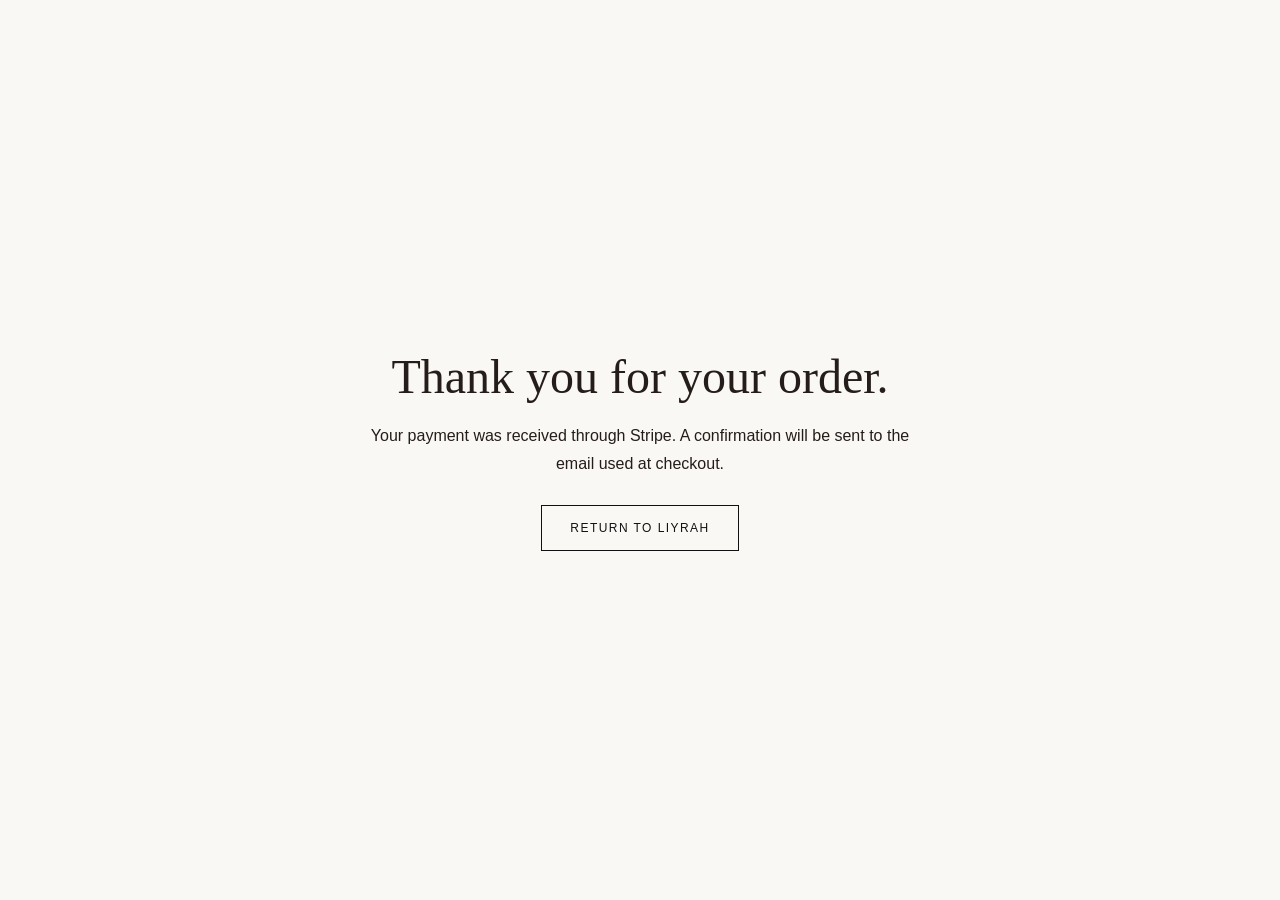
<file: success.html>
<!doctype html><html lang="en"><head><meta charset="utf-8"><meta name="viewport" content="width=device-width,initial-scale=1"><title>Thank You | LIYRAH</title><link rel="stylesheet" href="styles.css"><style>body{min-height:100vh;display:grid;place-items:center;background:#faf8f5}.thanks{max-width:620px;padding:56px 28px;text-align:center}.thanks h1{font-family:Georgia,serif;font-weight:400;font-size:48px;margin:0 0 18px}.thanks p{line-height:1.7;margin:0 0 28px}.thanks a{display:inline-block;padding:15px 28px;border:1px solid #111;color:#111;text-decoration:none;letter-spacing:.12em;font-size:12px}</style></head><body><main class="thanks"><h1>Thank you for your order.</h1><p>Your payment was received through Stripe. A confirmation will be sent to the email used at checkout.</p><a href="/">RETURN TO LIYRAH</a></main><script>localStorage.removeItem('liyrahCart')</script></body></html>
</file>
<file: styles.css>
*{box-sizing:border-box}html{scroll-behavior:smooth}body{margin:0;background:#f6f1ea;color:#241d19;font-family:"DM Sans",sans-serif}a{color:inherit;text-decoration:none}button{font:inherit}.announcement{background:#201915;color:#fff;text-align:center;padding:9px;font-size:11px;letter-spacing:.18em}.site-header{height:84px;padding:0 4vw;display:grid;grid-template-columns:1fr auto 1fr;align-items:center;background:#f6f1ea;position:sticky;top:0;z-index:30;border-bottom:1px solid #ded5cc}.logo{font-family:"Italiana",serif;font-size:29px;letter-spacing:.16em;text-align:center}.logo span{font-family:"DM Sans";font-size:8px;display:block;letter-spacing:.28em;margin-top:3px}.site-header nav{position:absolute;left:4vw;display:flex;gap:22px;font-size:11px;letter-spacing:.14em}.icon{border:0;background:none;cursor:pointer}.menu-btn{display:none}.bag-btn{justify-self:end}.hero{position:relative;background:#ddd;overflow:hidden}.hero-image{width:100%;height:auto;display:block;max-height:calc(100vh - 110px);object-fit:cover;object-position:center top}.hero-links{position:absolute;inset:0;pointer-events:none}.hero-links a{position:absolute;left:24%;width:52%;height:6%;pointer-events:auto}.hero-links a:first-child{top:69%}.hero-links a:last-child{top:76.5%}.intro{text-align:center;padding:85px 20px 60px}.eyebrow{font-size:10px;letter-spacing:.28em}.intro h1,.section-head h2,.product-info h2,.description h3{font-family:"Italiana",serif;font-weight:400}.intro h1{font-size:48px;margin:14px 0}.collection{padding:40px 4vw 90px}.section-head{display:flex;justify-content:space-between;align-items:end;border-bottom:1px solid #d6ccc2;padding-bottom:24px;margin-bottom:30px}.section-head h2{font-size:40px;margin:8px 0}.section-head p{margin:0}.product-grid{display:grid;grid-template-columns:repeat(4,1fr);gap:18px}.product-card{cursor:pointer;padding-bottom:14px;transition:transform .25s}.product-card:hover{transform:translateY(-4px)}.image-wrap{background:#ebe4dc;aspect-ratio:3/4;overflow:hidden;margin-bottom:14px}.image-wrap img{width:100%;height:100%;object-fit:cover}.product-card h3{font-family:"Italiana";font-size:21px;font-weight:400;margin:0 0 4px}.product-card p{margin:0 0 7px;color:#76685e}.product-card strong{font-size:13px}footer{text-align:center;padding:70px 20px;background:#211a16;color:#eee4dc}footer p{margin:20px 0}.modal-backdrop,.cart-overlay{position:fixed;inset:0;background:rgba(0,0,0,.48);z-index:60;opacity:0;pointer-events:none;transition:.25s}.modal-backdrop.open,.cart-overlay.open{opacity:1;pointer-events:auto}.product-modal{position:fixed;inset:4vh 4vw;background:#f8f4ee;z-index:70;overflow:auto;transform:translateY(110%);transition:.35s;padding:50px;box-shadow:0 20px 80px rgba(0,0,0,.25)}.product-modal.open{transform:none}.close-modal{position:absolute;right:22px;top:14px;background:none;border:0;font-size:36px;cursor:pointer}.detail-layout{display:grid;grid-template-columns:1.25fr .75fr;gap:55px}.main-photo{position:relative;background:#eee6dd;aspect-ratio:4/5;overflow:hidden}.main-photo>img{width:100%;height:100%;object-fit:contain;cursor:zoom-in}.zoom-hint{position:absolute;bottom:16px;right:16px;background:rgba(255,255,255,.9);border:1px solid #ddd;padding:10px 14px;cursor:pointer;font-size:11px;letter-spacing:.12em}.slide-arrow{position:absolute;top:50%;transform:translateY(-50%);z-index:2;width:44px;height:44px;border-radius:50%;border:0;background:rgba(255,255,255,.85);font-size:30px;cursor:pointer}.prev{left:12px}.next{right:12px}.thumbs{display:flex;gap:10px;margin-top:12px;overflow:auto}.thumbs button{border:1px solid transparent;padding:0;background:none;cursor:pointer}.thumbs button.active{border-color:#231c18}.thumbs img{width:72px;height:90px;object-fit:cover;display:block}.product-info{padding-top:60px}.product-info h2{font-size:48px;margin:15px 0 8px}.detail-color{font-size:16px}.detail-price{font-size:20px;margin:25px 0}.product-info label{display:block;font-size:12px;letter-spacing:.1em;text-transform:uppercase}.product-info select{display:block;width:100%;padding:14px;margin:8px 0 18px;background:white;border:1px solid #cfc4ba}.add-cart,.checkout{width:100%;padding:17px;border:0;background:#241d19;color:#fff;letter-spacing:.15em;cursor:pointer}.shipping-note{font-size:12px;color:#776b62}.description{border-top:1px solid #d6ccc2;margin-top:55px;padding:45px 0 20px;max-width:900px}.description h3{font-size:34px;margin:10px 0 20px}.description li{margin:8px 0}.zoom-view{position:fixed;inset:0;background:rgba(20,16,14,.96);z-index:100;display:none;align-items:center;justify-content:center;padding:30px;overflow:auto}.zoom-view.open{display:flex}.zoom-view img{max-width:none;width:auto;max-height:none;height:auto;min-width:min(1400px,140vw);cursor:zoom-out}.zoom-view button{position:fixed;right:25px;top:20px;color:#fff;background:none;border:0;font-size:42px;cursor:pointer;z-index:2}.cart-drawer{position:fixed;right:0;top:0;height:100%;width:min(430px,92vw);background:#f8f4ee;z-index:90;transform:translateX(105%);transition:.3s;padding:28px;display:flex;flex-direction:column}.cart-drawer.open{transform:none}.cart-head{display:flex;justify-content:space-between;align-items:center;border-bottom:1px solid #d6ccc2}.cart-head h2{font-family:"Italiana";font-size:32px}.cart-head button{border:0;background:none;font-size:32px;cursor:pointer}.cart-item{display:grid;grid-template-columns:65px 1fr auto;gap:12px;padding:16px 0;border-bottom:1px solid #ddd}.cart-item img{width:65px;height:80px;object-fit:cover;background:#eee}.cart-item p{margin:3px 0;font-size:12px}.cart-total{margin-top:auto;display:flex;justify-content:space-between;padding:20px 0;font-size:18px}.checkout{margin-bottom:8px}
@media(max-width:850px){.site-header{height:70px}.site-header nav{display:none;position:absolute;top:70px;left:0;right:0;background:#f6f1ea;padding:22px;flex-direction:column}.site-header nav.open{display:flex}.menu-btn{display:block;justify-self:start}.hero-image{min-height:72vh;object-fit:cover}.hero-links a{left:18%;width:64%}.product-grid{grid-template-columns:repeat(2,1fr)}.detail-layout{grid-template-columns:1fr}.product-modal{inset:0;padding:48px 18px}.product-info{padding-top:0}.section-head h2{font-size:32px}.section-head{align-items:start}.zoom-view img{min-width:180vw}}
@media(max-width:480px){.product-grid{gap:10px}.collection{padding-left:14px;padding-right:14px}.product-card h3{font-size:18px}.intro h1{font-size:40px}.hero-links a:first-child{top:68.5%}.hero-links a:last-child{top:76%}}
/* ===== Liyrah reference hero update ===== */
.site-header{
  height:104px;background:#f8f3ed;display:grid;grid-template-columns:1fr auto 1fr;
  align-items:center;padding:0 clamp(24px,5vw,68px);position:relative;top:auto;border-bottom:0;z-index:40
}
.site-header .logo{
  font-family:"Italiana",serif;font-size:clamp(38px,4vw,55px);letter-spacing:.035em;
  line-height:1;color:#2a1d17;white-space:nowrap
}
.header-left,.header-right{display:flex;align-items:center;gap:28px}
.header-right{justify-self:end}.header-left{justify-self:start}
.site-header nav{display:none}
.icon{width:34px;height:34px;padding:0;position:relative;color:#2a1d17}
.menu-btn{display:flex!important;flex-direction:column;justify-content:center;gap:7px}
.menu-btn span{display:block;width:30px;height:2px;background:#2a1d17}
.search-btn:before{content:"";position:absolute;width:19px;height:19px;border:2px solid #2a1d17;border-radius:50%;left:3px;top:3px}
.search-btn:after{content:"";position:absolute;width:11px;height:2px;background:#2a1d17;transform:rotate(45deg);left:20px;top:23px}
.account-btn:before{content:"";position:absolute;width:12px;height:12px;border:2px solid #2a1d17;border-radius:50%;left:10px;top:1px}
.account-btn:after{content:"";position:absolute;width:24px;height:14px;border:2px solid #2a1d17;border-bottom:0;border-radius:18px 18px 0 0;left:4px;top:19px}
.bag-icon:before{content:"";position:absolute;width:23px;height:25px;border:2px solid #2a1d17;left:3px;top:7px}
.bag-icon:after{content:"";position:absolute;width:10px;height:8px;border:2px solid #2a1d17;border-bottom:0;border-radius:10px 10px 0 0;left:10px;top:1px}
.bag-icon #cartCount{position:absolute;right:-8px;top:-7px;background:#2a1d17;color:white;border-radius:50%;font-size:11px;line-height:22px;width:22px;height:22px;z-index:2}

.hero{height:calc(100svh - 104px);min-height:720px;position:relative;overflow:hidden;background:#d7c1ae}
.hero-photo{position:absolute;inset:0;background-image:url("images/hero-reference.jpeg");background-size:cover;background-position:center 46%}
/* Crop away the reference screenshot's original header and black phone margins while retaining its model composition. */
.hero-photo{transform:scale(1.22);transform-origin:center 45%}
.hero:after{content:"";position:absolute;inset:0;background:linear-gradient(to bottom,rgba(20,12,8,.02) 20%,rgba(20,12,8,.05) 47%,rgba(20,12,8,.24) 82%,rgba(20,12,8,.05));pointer-events:none}
.hero-content{position:absolute;z-index:3;left:50%;top:50%;transform:translate(-50%,-26%);width:min(720px,88%);text-align:center;color:white;text-shadow:0 1px 7px rgba(0,0,0,.12)}
.hero-content>p{font-size:clamp(12px,1.2vw,17px);letter-spacing:.35em;margin:0 0 24px}
.hero-content h1{font-family:"Italiana",serif;font-size:clamp(62px,7.1vw,104px);font-weight:400;line-height:.93;letter-spacing:-.02em;margin:0 0 24px}
.hero-sub{font-size:clamp(14px,1.25vw,18px);line-height:1.65;margin:0 auto 28px}
.hero-btn{width:min(500px,85%);height:64px;margin:12px auto 0;display:flex;align-items:center;justify-content:center;gap:22px;font-size:15px;letter-spacing:.12em;text-shadow:none}
.hero-btn.primary{background:#f8f3ed;color:#2a1d17}
.hero-btn.secondary{border:1px solid rgba(255,255,255,.85);color:white;background:rgba(40,25,18,.14)}
.hero-btn span{font-size:24px;font-weight:300}
.hero-dots{position:absolute;z-index:4;bottom:44px;left:50%;transform:translateX(-50%);display:flex;gap:13px}
.hero-dots i{width:58px;height:5px;border-radius:5px;background:rgba(255,255,255,.34)}.hero-dots i.active{background:white}

@media(min-width:851px){
  .site-header nav{display:flex;position:absolute;left:55px;gap:28px;font-size:11px;letter-spacing:.15em}
  .header-left{visibility:hidden}.account-btn{display:none}.bag-icon{width:auto;padding-left:45px}
  .bag-icon:before,.bag-icon:after{display:none}
  .bag-icon #cartCount{position:static;background:none;color:#2a1d17;width:auto;height:auto;font-size:0}
  .bag-icon #cartCount:before{content:"BAG ";font-size:14px}.bag-icon #cartCount{font-size:14px}
}
@media(max-width:850px){
  .site-header{height:102px;padding:0 24px}.site-header .logo{font-size:42px}
  .header-left,.header-right{gap:20px}.hero{height:calc(100svh - 102px);min-height:680px}
  .hero-photo{transform:scale(1.28);background-position:center 43%}
  .hero-content{top:51%;transform:translate(-50%,-20%);width:92%}
  .hero-content h1{font-size:clamp(57px,13vw,82px)}
  .hero-content>p{font-size:11px;margin-bottom:18px}
  .hero-sub{font-size:14px;line-height:1.55;max-width:530px}
  .hero-btn{height:58px;max-width:440px}.hero-dots{bottom:28px}.hero-dots i{width:43px;height:4px}
}
@media(max-width:520px){
  .site-header{height:82px;padding:0 16px}.site-header .logo{font-size:34px}
  .header-left,.header-right{gap:12px}.icon{transform:scale(.82)}
  .hero{height:calc(100svh - 82px);min-height:640px}
  .hero-photo{transform:scale(1.34);background-position:center 43%}
  .hero-content{top:52%;transform:translate(-50%,-15%)}
  .hero-content h1{font-size:clamp(48px,14vw,66px);margin-bottom:18px}
  .hero-sub{font-size:12px;margin-bottom:18px}.hero-btn{height:52px;font-size:12px}
}

/* ===== FINAL CLEAN DESKTOP HERO ===== */
.hero{
  height:min(820px,calc(100vh - 125px));
  min-height:620px;
  position:relative;
  overflow:hidden;
  background:#c8aa96;
}
.hero-photo{
  position:absolute;inset:0;
  background:url("images/hero-desktop.jpg") center center/cover no-repeat;
  transform:none !important;
}
.hero:after{
  content:"";position:absolute;inset:0;
  background:linear-gradient(to bottom,rgba(20,12,8,.02) 10%,rgba(20,12,8,.08) 42%,rgba(20,12,8,.32) 100%);
  pointer-events:none
}
.hero-content{
  position:absolute;z-index:3;left:50%;top:54%;
  transform:translate(-50%,-25%);
  width:min(760px,90%);text-align:center;color:#fff;
}
.hero-content>p{font-size:15px;letter-spacing:.34em;margin:0 0 18px;font-weight:500}
.hero-content h1{
  font-family:"Italiana",serif;font-size:clamp(64px,6.3vw,100px);
  line-height:.91;font-weight:400;letter-spacing:-.015em;margin:0 0 22px;
}
.hero-sub{font-size:16px;line-height:1.55;margin:0 auto 26px;max-width:620px}
.hero-btn{width:min(520px,82%);height:62px;margin:11px auto 0}
.hero-dots{bottom:24px}
.product-card .image-wrap img{display:block;width:100%;height:100%;object-fit:cover;object-position:center top}
@media(max-width:850px){
 .hero{height:calc(100svh - 102px);min-height:700px}
 .hero-photo{background-position:center center;transform:none!important}
 .hero-content{top:53%;transform:translate(-50%,-12%)}
 .hero-content h1{font-size:clamp(54px,13vw,78px)}
}

.product-card .image-wrap{aspect-ratio:2/3;overflow:hidden;background:#f4eee7}.product-card .image-wrap img{width:100%;height:100%;object-fit:cover;object-position:center top}
/* ===== Oct 2026 responsive hero + product detail refinements ===== */
.section-head > span{display:none!important}

/* Desktop/laptop: wider cinematic hero */
@media (min-width:851px){
  .hero{height:clamp(620px,72vh,790px);min-height:0}
  .hero-photo{background-size:cover;background-position:center 46%;transform:none!important}
  .hero-content{top:52%;transform:translate(-50%,-20%)}
}

/* Phones/tablets: portrait-style framing and tighter content so nothing spills below hero */
@media (max-width:850px){
  .hero{height:calc(100svh - 102px);min-height:640px;max-height:900px}
  .hero-photo{background-size:auto 100%;background-position:center center;background-repeat:no-repeat;transform:none!important;background-color:#b49582}
  .hero-content{top:49%;transform:translate(-50%,-8%);width:92%}
  .hero-content>p{font-size:11px;letter-spacing:.31em;margin-bottom:16px}
  .hero-content h1{font-size:clamp(50px,13vw,76px);margin-bottom:17px}
  .hero-sub{font-size:13px;line-height:1.5;margin-bottom:17px}
  .hero-btn{height:54px;margin-top:9px}
  .hero-dots{bottom:18px}
}
@media (max-width:520px){
  .hero{height:calc(100svh - 82px);min-height:610px}
  .hero-photo{background-size:auto 100%;background-position:center center}
  .hero-content{top:48%;transform:translate(-50%,-4%)}
  .hero-content h1{font-size:clamp(46px,14vw,64px)}
  .hero-sub{font-size:12px;line-height:1.45;max-width:350px}
  .hero-btn{height:50px;width:82%}
}

.description{max-width:1000px}
.description p{line-height:1.7}
.description ul{padding-left:20px;line-height:1.55}
.description h4{font-size:13px;letter-spacing:.14em;text-transform:uppercase;margin:28px 0 10px}

/* Final hero/header refinements */
.hero-dots{display:none!important}
.hero-content{top:44%!important;transform:translate(-50%,-18%)!important}
@media (max-width:760px){
  .hero-content{top:45%!important;transform:translate(-50%,-16%)!important}
}
@media (max-width:430px){
  .hero-content{top:43%!important;transform:translate(-50%,-12%)!important}
}
/* Always show the cart as an icon, including laptop/desktop */
@media (min-width:761px){
  .header-left{visibility:visible}
  .bag-icon{width:34px!important;padding-left:0!important}
  .bag-icon:before{display:block!important}
  .bag-icon:after{display:block!important}
  .bag-icon #cartCount{position:absolute!important;right:-8px!important;top:-7px!important;background:#2a1d17!important;color:#fff!important;border-radius:50%!important;font-size:11px!important;line-height:22px!important;width:22px!important;height:22px!important}
  .bag-icon #cartCount:before{content:none!important}
}
</file>
